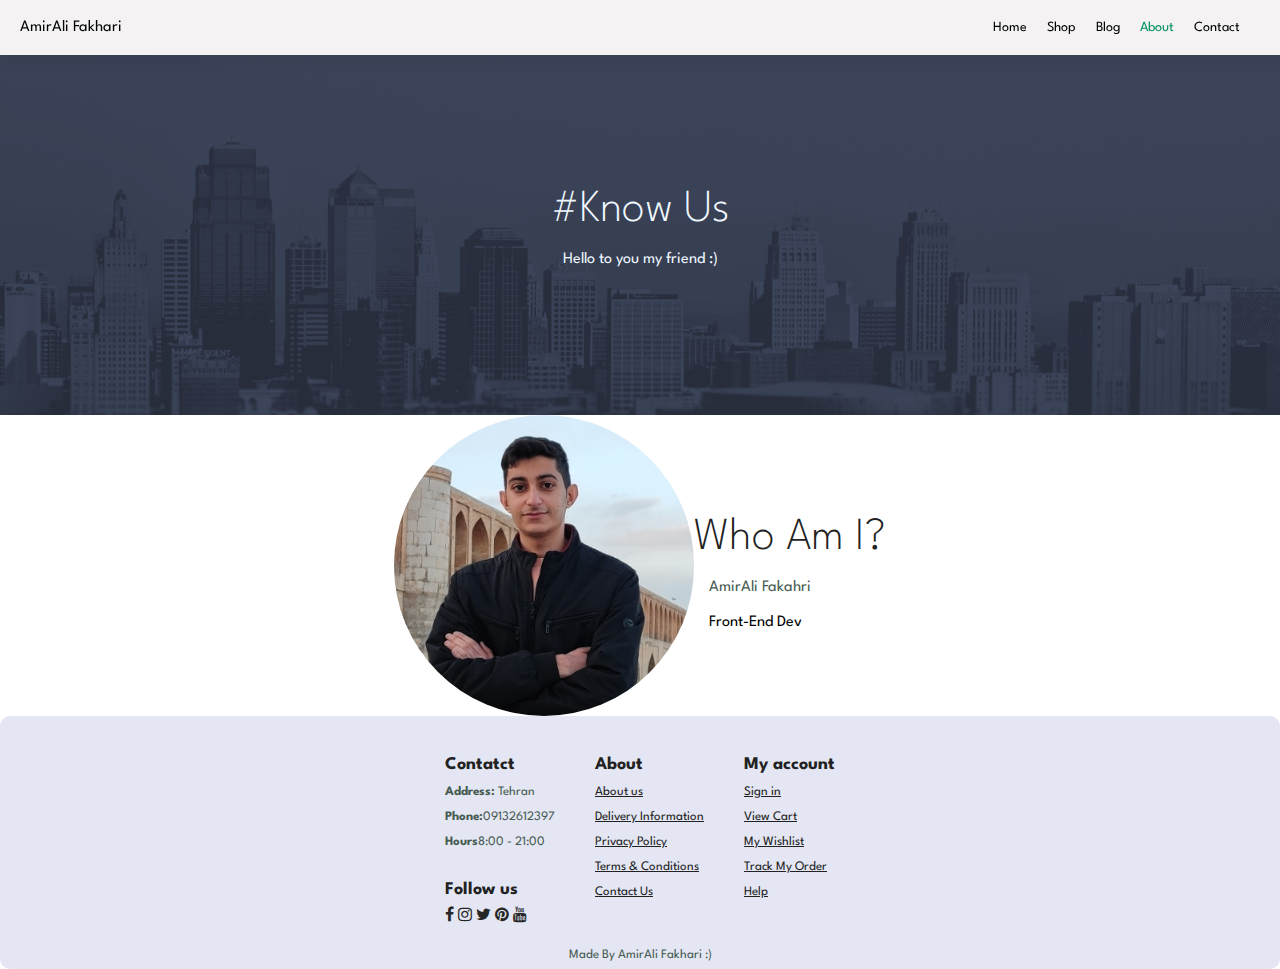
<file: about.html>
<!DOCTYPE html>
<html lang="en">

<head>
  <link rel="stylesheet" href="https://cdnjs.cloudflare.com/ajax/libs/font-awesome/4.7.0/css/font-awesome.min.css">
  <meta charset="UTF-8">
  <meta http-equiv="X-UA-Compatible" content="IE=edge">
  <meta name="viewport" content="width=device-width, initial-scale=1.0">
  <title>Document</title>
  <link rel="stylesheet" href="./style.css">
</head>

<body>
  <div id="header">
    <a href="#index.html" style="text-decoration: none; color: black;">AmirAli Fakhari</a>
    <div>
      <ul id="navbar">
        <a href="#" id="close" class="fa fa-times"></a>
        <li><a href="index.html">Home</a></li>
        <li><a href="shop.html">Shop</a></li>
        <li><a href="blog.html">Blog</a></li>
        <li><a class="active" href="about.html">About</a></li>
        <li><a href="contact.html">Contact</a></li>
      </ul>
    </div>
    <div id="mobile">
      <i id="bar" class="fa fa-outdent"></i>
    </div>
  </div>

  <section id="page-header" class="about-header">
    <h2>#Know Us</h2>
    <p> Hello to you my friend :) </p>
  </section>

  <section  class="section-p1">
    <div class="about-header" style="display: flex;justify-content: center; align-items: center;">
      <img style="width: 300px; border-radius: 150px;" src="./img/people/IMG_۲۰۲۳۰۱۲۹_۱۷۲۴۳۸.jpg" alt="">
      <div class="about-text">
        <h2 style="margin-top: 10px;">Who Am I?</h2>
        <p style="margin-left: 15px;">AmirAli Fakahri</p>
        <span style="margin-left: 15px;">Front-End Dev</span>
      </div>
    </div>

  </section>


  <footer class="section-p1">
    <div>
      <div style="display: flex; justify-content: space-between; margin-top: 40px; gap: 40px;">
        <div class="col">
          <h4>Contatct</h4>
          <p><strong>Address:</strong> Tehran</p>
          <p><strong>Phone:</strong>09132612397</p>
          <p><strong>Hours</strong>8:00 - 21:00</p>
          <div class="follow">
            <h4>Follow us</h4>
            <div class="icon">
              <i class="fa fa-facebook-f"></i>
              <i class="fa fa-instagram"></i>
              <i class="fa fa-twitter"></i>
              <i class="fa fa-pinterest"></i>
              <i class="fa fa-youtube"></i>
            </div>
          </div>
        </div>
        <div class="col col-about">
          <h4>About</h4>
          <a href="#">About us</a>
          <a href="#">Delivery Information</a>
          <a href="#">Privacy Policy</a>
          <a href="#">Terms & Conditions</a>
          <a href="#">Contact Us</a>
        </div>

        <div class="col">
          <h4>My account</h4>
          <a href="#">Sign in</a>
          <a href="#">View Cart</a>
          <a href="#">My Wishlist</a>
          <a href="#">Track My Order</a>
          <a href="#">Help</a>
        </div>
      </div>


      <!-- <div class="col install">
        <h4>Install App</h4>
        <p>From App Store or Google Play</p>
        <div class="row">
          <img src="./img/pay/app.jpg" alt="">
          <img src="./img/pay/play.jpg" alt="">
        </div>
        <p>Secured PAyment Gateways</p>
        <img src="./img/pay/pay.png" alt="">
      </div> -->
    </div>

    <div class="copyright">
      <p>Made By AmirAli Fakhari :)</p>
    </div>

  </footer>


  <script src="./script.js"></script>
</body>

</html>
</file>
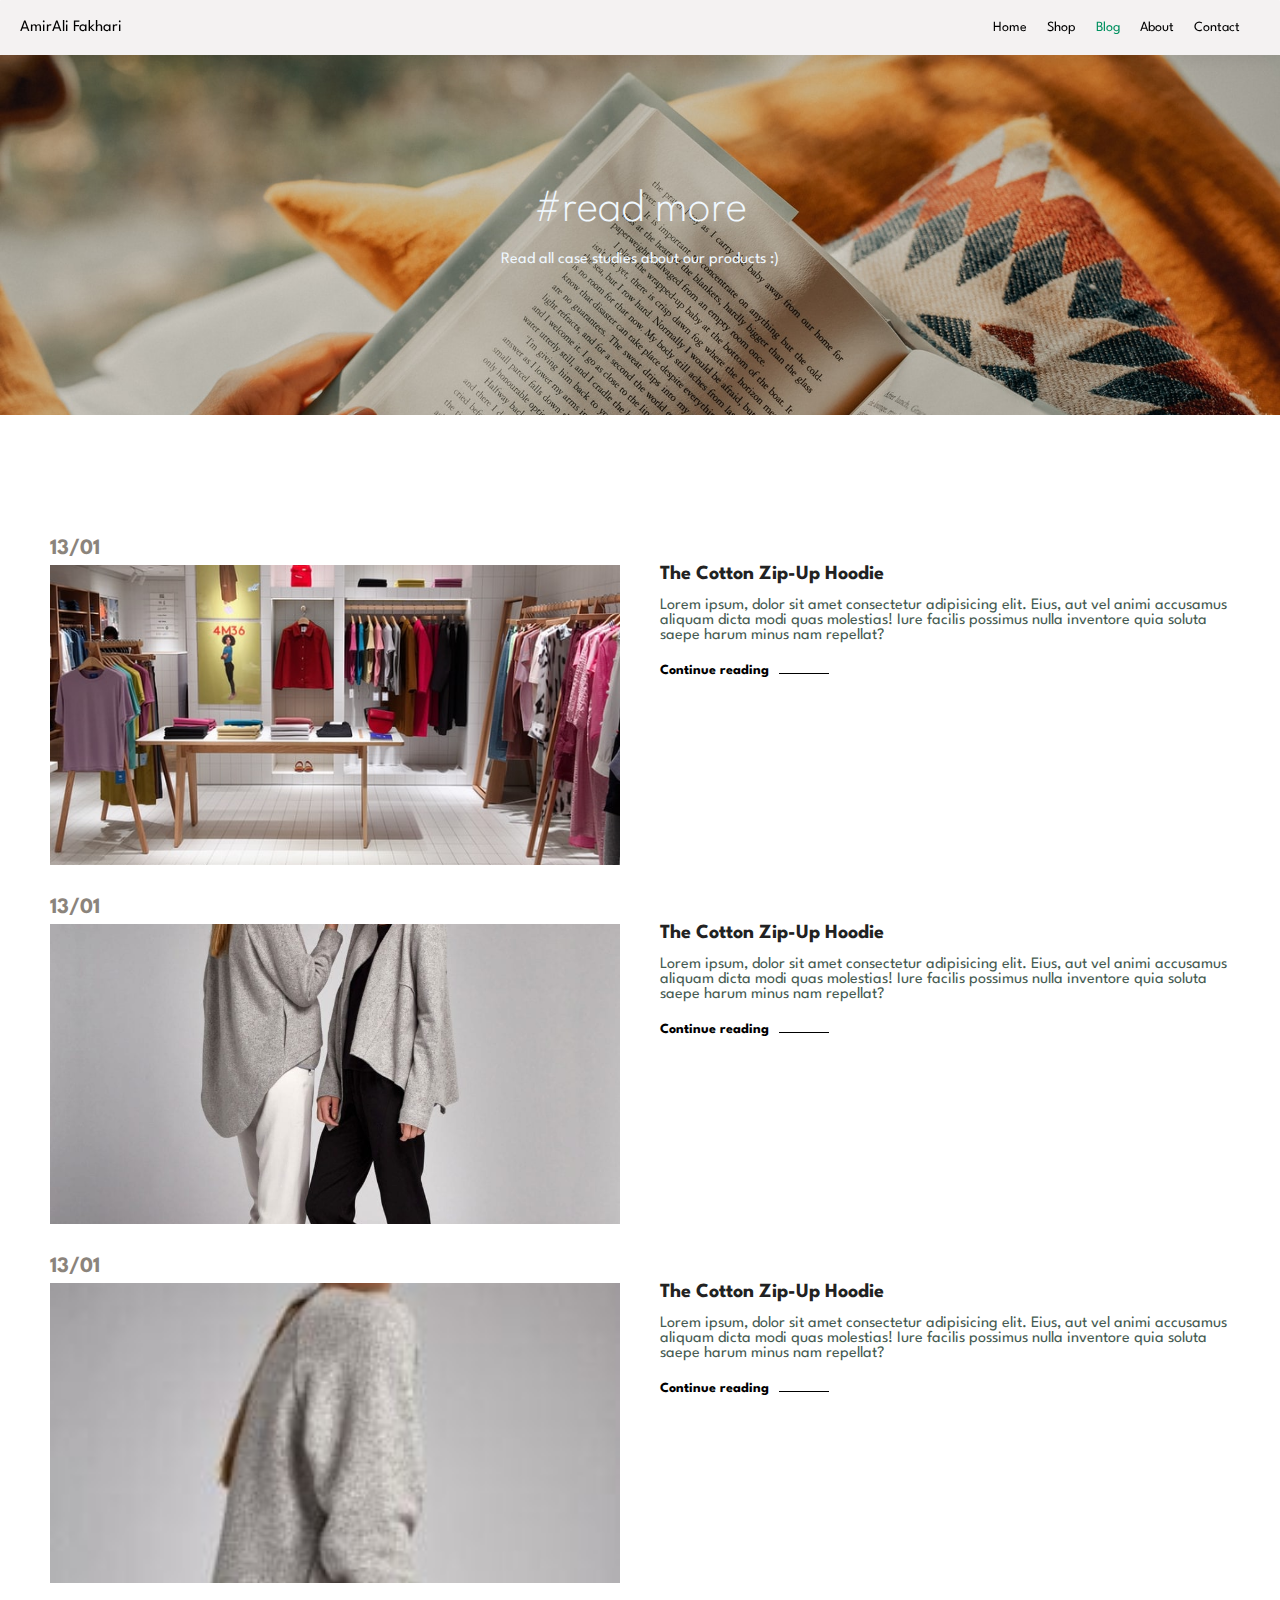
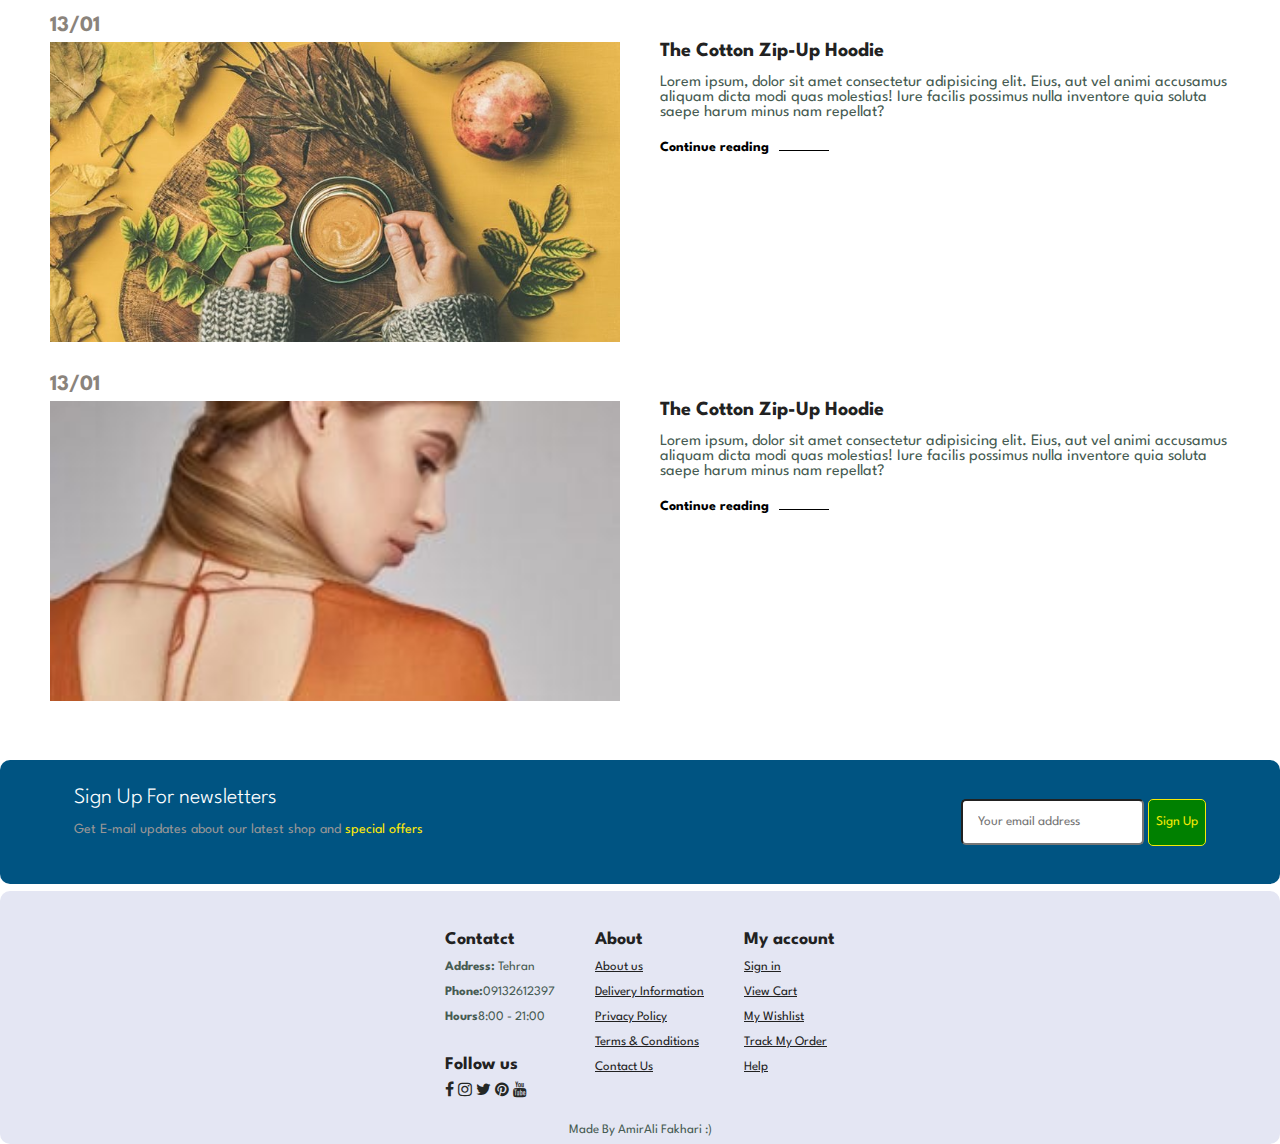
<file: blog.html>
<!DOCTYPE html>
<html lang="en">

<head>
  <link rel="stylesheet" href="https://cdnjs.cloudflare.com/ajax/libs/font-awesome/4.7.0/css/font-awesome.min.css">
  <meta charset="UTF-8">
  <meta http-equiv="X-UA-Compatible" content="IE=edge">
  <meta name="viewport" content="width=device-width, initial-scale=1.0">
  <title>Document</title>
  <link rel="stylesheet" href="./style.css">
</head>

<body>
  <div id="header">
    <a href="#index.html" style="text-decoration: none; color: black;">AmirAli Fakhari</a>
    <div>
      <ul id="navbar">
        <a href="#" id="close" class="fa fa-times"></a>
        <li><a  href="index.html">Home</a></li>
        <li><a href="shop.html">Shop</a></li>
        <li><a class="active" href="blog.html">Blog</a></li>
        <li><a href="about.html">About</a></li>
        <li><a href="contact.html">Contact</a></li>
      </ul>
    </div>
    <div id="mobile">
      <i id="bar" class="fa fa-outdent"></i>
    </div>
  </div>

  <section id="page-header" class="blog-header">
    <h2>#read more</h2>
    <p> Read all case studies about our products :) </p>
  </section>

    <section id="blog">
        <div class="blog-box">
            <div class="blog-img">
                <img src="./img/blog/b3.jpg" alt="">
            </div>
            <div class="blog-details">
                <h4>The Cotton Zip-Up Hoodie</h4>
                <p>Lorem ipsum, dolor sit amet consectetur adipisicing elit. Eius, aut vel animi accusamus aliquam dicta modi quas molestias! Iure facilis possimus nulla inventore quia soluta saepe harum minus nam repellat?</p>
                <a href="">Continue reading</a>
            </div>
            <h1>13/01</h1>
        </div>
        <div class="blog-box">
            <div class="blog-img">
                <img src="./img/blog/b4.jpg" alt="">
            </div>
            <div class="blog-details">
                <h4>The Cotton Zip-Up Hoodie</h4>
                <p>Lorem ipsum, dolor sit amet consectetur adipisicing elit. Eius, aut vel animi accusamus aliquam dicta modi quas molestias! Iure facilis possimus nulla inventore quia soluta saepe harum minus nam repellat?</p>
                <a href="">Continue reading</a>
            </div>
            <h1>13/01</h1>
        </div>
        <div class="blog-box">
            <div class="blog-img">
                <img src="./img/blog/b5.jpg" alt="">
            </div>
            <div class="blog-details">
                <h4>The Cotton Zip-Up Hoodie</h4>
                <p>Lorem ipsum, dolor sit amet consectetur adipisicing elit. Eius, aut vel animi accusamus aliquam dicta modi quas molestias! Iure facilis possimus nulla inventore quia soluta saepe harum minus nam repellat?</p>
                <a href="">Continue reading</a>
            </div>
            <h1>13/01</h1>
        </div>
        <div class="blog-box">
            <div class="blog-img">
                <img src="./img/blog/b6.jpg" alt="">
            </div>
            <div class="blog-details">
                <h4>The Cotton Zip-Up Hoodie</h4>
                <p>Lorem ipsum, dolor sit amet consectetur adipisicing elit. Eius, aut vel animi accusamus aliquam dicta modi quas molestias! Iure facilis possimus nulla inventore quia soluta saepe harum minus nam repellat?</p>
                <a href="">Continue reading</a>
            </div>
            <h1>13/01</h1>
        </div>
        <div class="blog-box">
            <div class="blog-img">
                <img src="./img/blog/b7.jpg" alt="">
            </div>
            <div class="blog-details">
                <h4>The Cotton Zip-Up Hoodie</h4>
                <p>Lorem ipsum, dolor sit amet consectetur adipisicing elit. Eius, aut vel animi accusamus aliquam dicta modi quas molestias! Iure facilis possimus nulla inventore quia soluta saepe harum minus nam repellat?</p>
                <a href="">Continue reading</a>
            </div>
            <h1>13/01</h1>
        </div>
    </section>


  <!-- <section id="pagination" class="section-p1">
    <a href="#"><i>1</i></a>
    <a href="#"><i>2</i></a>
    <a href="#"><i class="fa">Next</i></a>
  </section> -->

  <section id="s" class="section-p1 section-m1">
    <div class="newstext">
      <h4>Sign Up For newsletters</h4>
      <p>Get E-mail updates about our latest shop and <span>special offers</span></p>
    </div>
    <div class="form">
      <input type="text" placeholder="Your email address">
      <button>Sign Up</button>
    </div>
  </section>

  <footer class="section-p1">
    <div>
      <div style="display: flex; justify-content: space-between; margin-top: 40px; gap: 40px;">
        <div class="col">
          <h4>Contatct</h4>
          <p><strong>Address:</strong> Tehran</p>
          <p><strong>Phone:</strong>09132612397</p>
          <p><strong>Hours</strong>8:00 - 21:00</p>
          <div class="follow">
            <h4>Follow us</h4>
            <div class="icon">
              <i class="fa fa-facebook-f"></i>
              <i class="fa fa-instagram"></i>
              <i class="fa fa-twitter"></i>
              <i class="fa fa-pinterest"></i>
              <i class="fa fa-youtube"></i>
            </div>
          </div>
        </div>
        <div class="col col-about">
          <h4>About</h4>
          <a href="#">About us</a>
          <a href="#">Delivery Information</a>
          <a href="#">Privacy Policy</a>
          <a href="#">Terms & Conditions</a>
          <a href="#">Contact Us</a>
        </div>

        <div class="col">
          <h4>My account</h4>
          <a href="#">Sign in</a>
          <a href="#">View Cart</a>
          <a href="#">My Wishlist</a>
          <a href="#">Track My Order</a>
          <a href="#">Help</a>
        </div>
      </div>


      <!-- <div class="col install">
        <h4>Install App</h4>
        <p>From App Store or Google Play</p>
        <div class="row">
          <img src="./img/pay/app.jpg" alt="">
          <img src="./img/pay/play.jpg" alt="">
        </div>
        <p>Secured PAyment Gateways</p>
        <img src="./img/pay/pay.png" alt="">
      </div> -->
    </div>

    <div class="copyright">
      <p>Made By AmirAli Fakhari :)</p>
    </div>

  </footer>
  <script src="./script.js"></script>
</body>

</html>
</file>
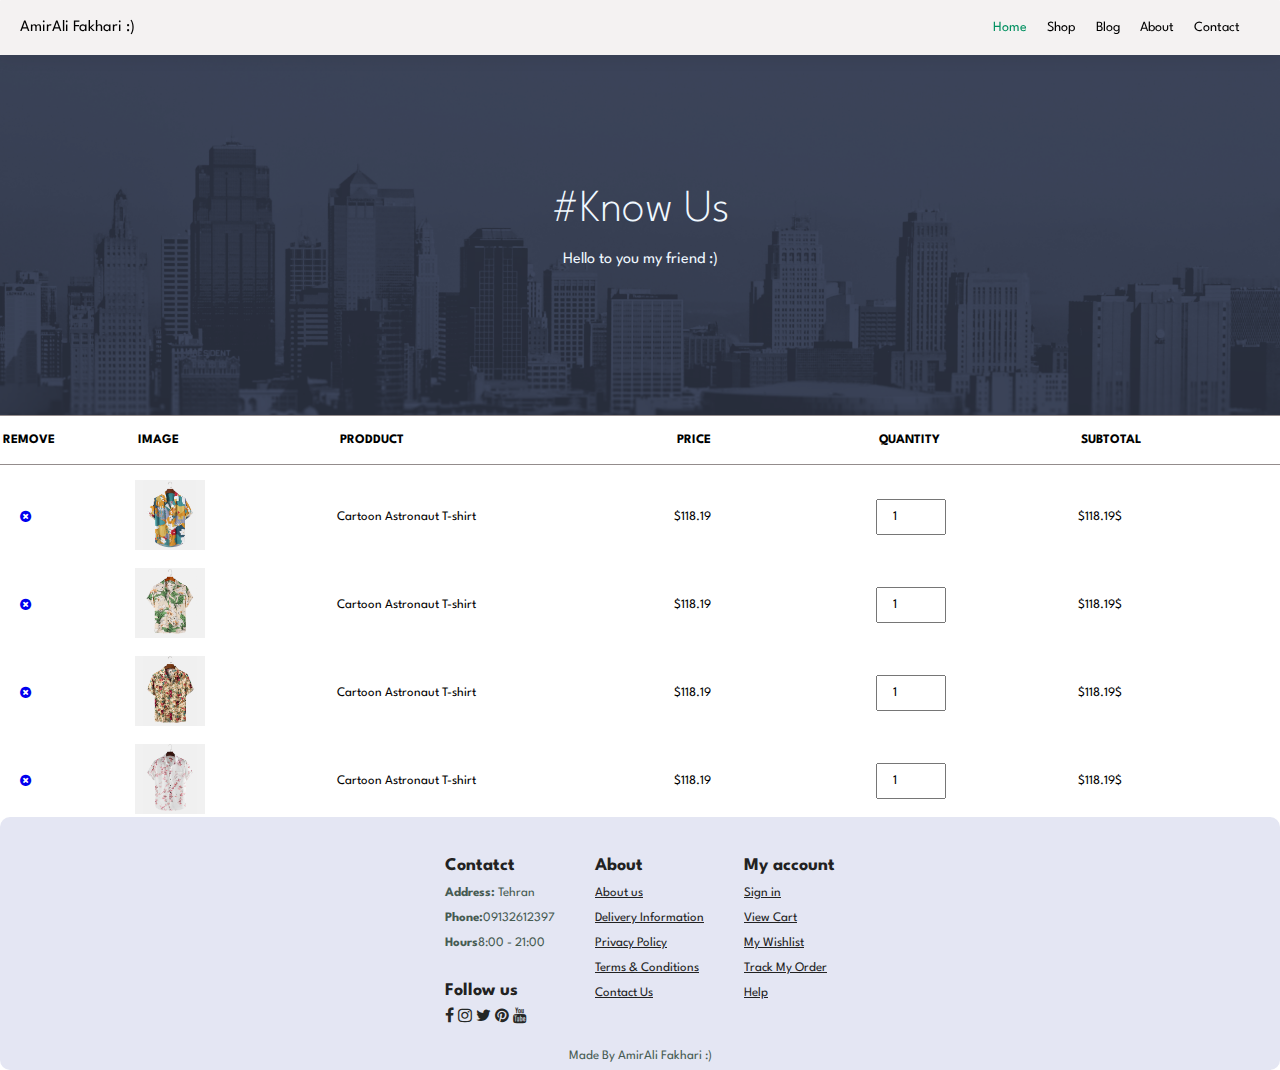
<file: cart.html>
<!DOCTYPE html>
<html lang="en">

<head>
  <link rel="stylesheet" href="https://cdnjs.cloudflare.com/ajax/libs/font-awesome/4.7.0/css/font-awesome.min.css">
  <meta charset="UTF-8">
  <meta http-equiv="X-UA-Compatible" content="IE=edge">
  <meta name="viewport" content="width=device-width, initial-scale=1.0">
  <title>Document</title>
  <link rel="stylesheet" href="./style.css">
</head>

<body>
  <div id="header">
    <a href="#index.html" style="text-decoration: none; color: black;">AmirAli Fakhari :)</a>
    <div>
      <ul id="navbar">
        <a href="#" id="close" class="fa fa-times"></a>
        <li><a class="active" href="index.html">Home</a></li>
        <li><a href="shop.html">Shop</a></li>
        <li><a href="blog.html">Blog</a></li>
        <li><a href="about.html">About</a></li>
        <li><a href="contact.html">Contact</a></li>
      </ul>
    </div>
    <div id="mobile">
      <i id="bar" class="fa fa-outdent"></i>
    </div>
  </div>

  <section id="page-header" class="about-header">
    <h2>#Know Us</h2>
    <p> Hello to you my friend :) </p>
  </section>

  <section id="cart" class="section-p1">
    <table width="100%">
        <thead>
            <tr>
                <td>Remove</td>
                <td>Image</td>
                <td>Prodduct</td>
                <td>Price</td>
                <td>Quantity</td>
                <td>Subtotal</td>
            </tr>
        </thead>
        <tbody>
            <tr>
                <td><a href="#"><i class="fa fa-times-circle"></i></a></i></td>
                <td> <img src="./img/products/f1.jpg" alt=""></td>
                <td>Cartoon Astronaut T-shirt</td>
                <td>$118.19</td>
                <td><input type="number" value="1"></td>
                <td>$118.19$</td>
            </tr>
            <tr>
                <td><a href="#"><i class="fa fa-times-circle"></i></a></i></td>
                <td> <img src="./img/products/f2.jpg" alt=""></td>
                <td>Cartoon Astronaut T-shirt</td>
                <td>$118.19</td>
                <td><input type="number" value="1"></td>
                <td>$118.19$</td>
            </tr>
            <tr>
                <td><a href="#"><i class="fa fa-times-circle"></i></a></i></td>
                <td> <img src="./img/products/f3.jpg" alt=""></td>
                <td>Cartoon Astronaut T-shirt</td>
                <td>$118.19</td>
                <td><input type="number" value="1"></td>
                <td>$118.19$</td>
            </tr>
            <tr>
                <td><a href="#"><i class="fa fa-times-circle"></i></a></i></td>
                <td> <img src="./img/products/f4.jpg" alt=""></td>
                <td>Cartoon Astronaut T-shirt</td>
                <td>$118.19</td>
                <td><input type="number" value="1"></td>
                <td>$118.19$</td>
            </tr>
        </tbody>
        
    </table>
  </section>

  <footer class="section-p1">
    <div>
      <div style="display: flex; justify-content: space-between; margin-top: 40px; gap: 40px;">
        <div class="col">
          <h4>Contatct</h4>
          <p><strong>Address:</strong> Tehran</p>
          <p><strong>Phone:</strong>09132612397</p>
          <p><strong>Hours</strong>8:00 - 21:00</p>
          <div class="follow">
            <h4>Follow us</h4>
            <div class="icon">
              <i class="fa fa-facebook-f"></i>
              <i class="fa fa-instagram"></i>
              <i class="fa fa-twitter"></i>
              <i class="fa fa-pinterest"></i>
              <i class="fa fa-youtube"></i>
            </div>
          </div>
        </div>
        <div class="col col-about">
          <h4>About</h4>
          <a href="#">About us</a>
          <a href="#">Delivery Information</a>
          <a href="#">Privacy Policy</a>
          <a href="#">Terms & Conditions</a>
          <a href="#">Contact Us</a>
        </div>

        <div class="col">
          <h4>My account</h4>
          <a href="#">Sign in</a>
          <a href="#">View Cart</a>
          <a href="#">My Wishlist</a>
          <a href="#">Track My Order</a>
          <a href="#">Help</a>
        </div>
      </div>


      <!-- <div class="col install">
        <h4>Install App</h4>
        <p>From App Store or Google Play</p>
        <div class="row">
          <img src="./img/pay/app.jpg" alt="">
          <img src="./img/pay/play.jpg" alt="">
        </div>
        <p>Secured PAyment Gateways</p>
        <img src="./img/pay/pay.png" alt="">
      </div> -->
    </div>

    <div class="copyright">
      <p>Made By AmirAli Fakhari :)</p>
    </div>

  </footer>

  <script src="./script.js"></script>
</body>
</file>
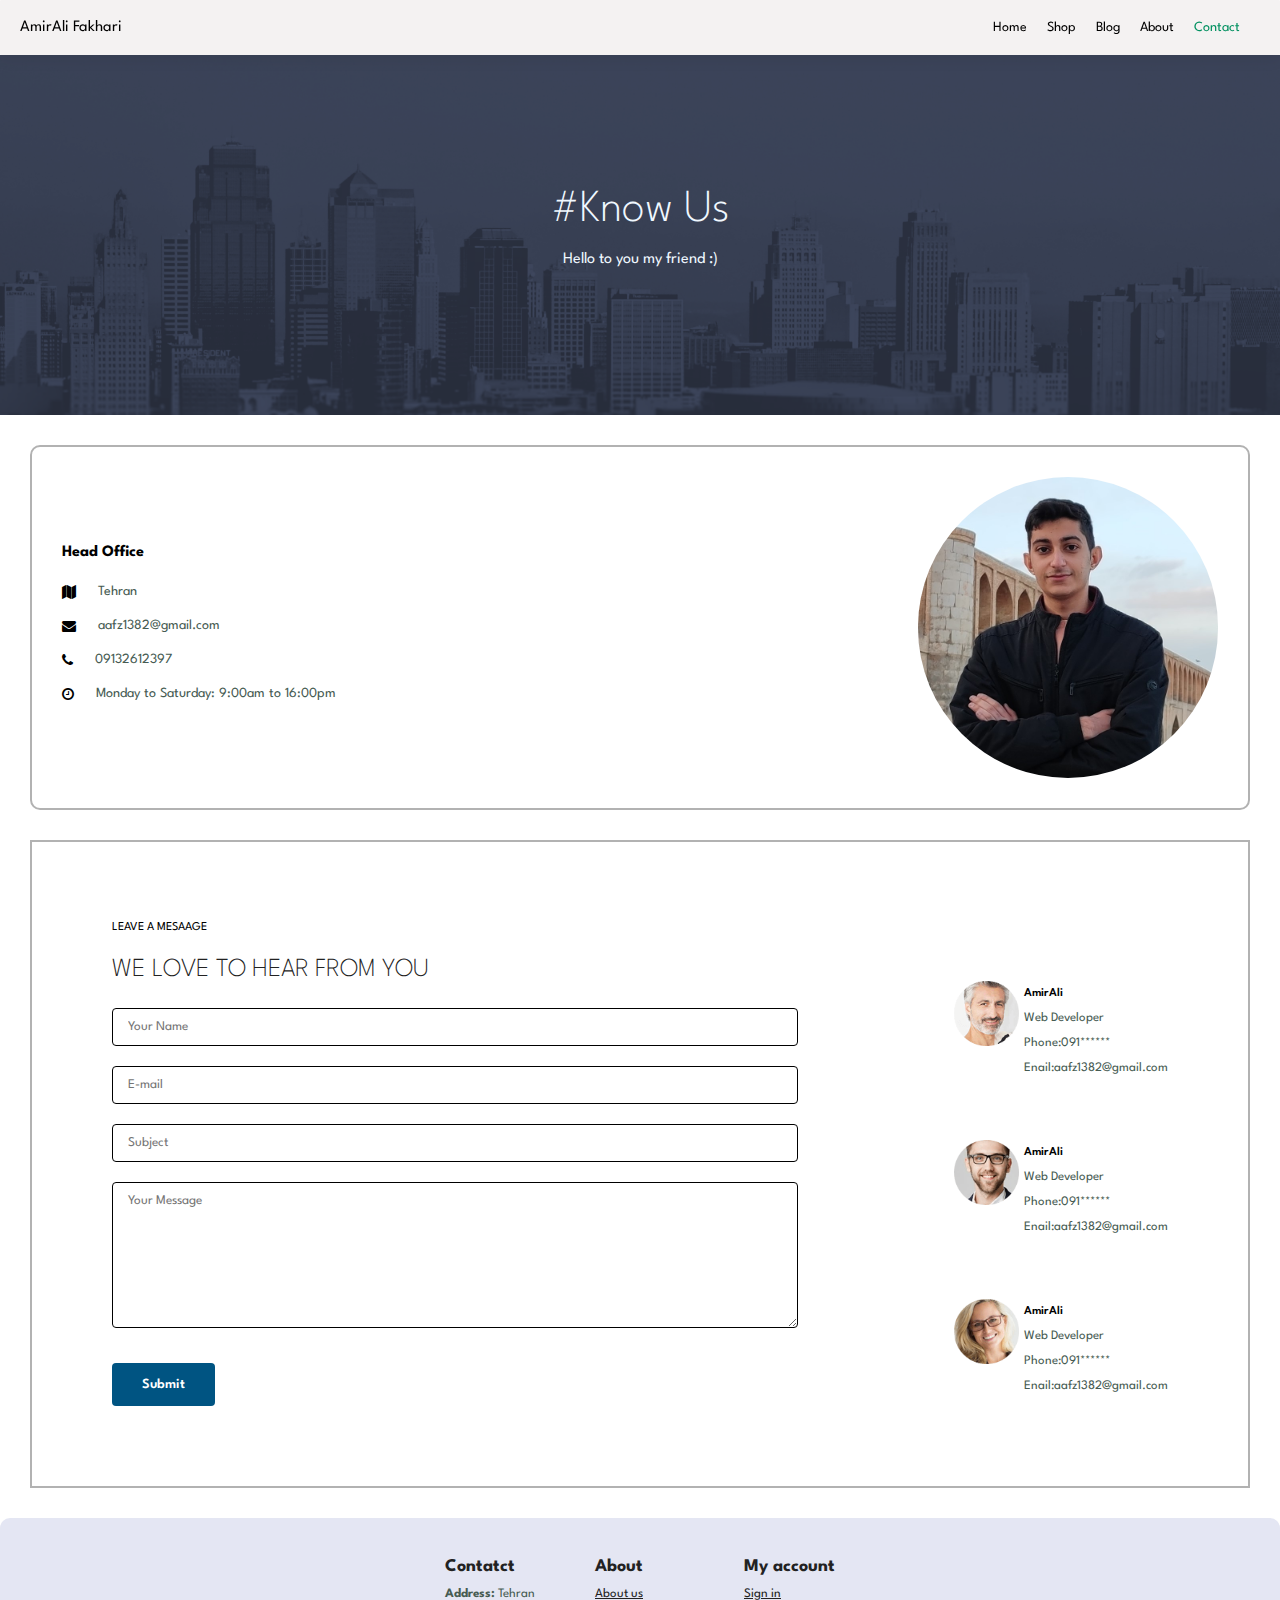
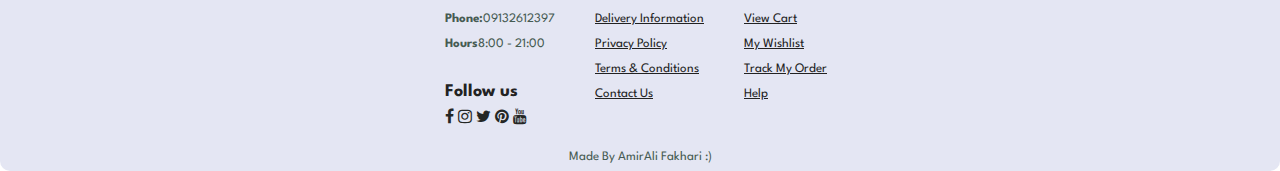
<file: contact.html>
<!DOCTYPE html>
<html lang="en">

<head>
  <link rel="stylesheet" href="https://cdnjs.cloudflare.com/ajax/libs/font-awesome/4.7.0/css/font-awesome.min.css">
  <meta charset="UTF-8">
  <meta http-equiv="X-UA-Compatible" content="IE=edge">
  <meta name="viewport" content="width=device-width, initial-scale=1.0">
  <title>Document</title>
  <link rel="stylesheet" href="./style.css">
</head>

<body>
  <div id="header">
    <a href="#index.html" style="text-decoration: none; color: black;">AmirAli Fakhari</a>
    <div>
      <ul id="navbar">
        <a href="#" id="close" class="fa fa-times"></a>
        <li><a href="index.html">Home</a></li>
        <li><a href="shop.html">Shop</a></li>
        <li><a href="blog.html">Blog</a></li>
        <li><a href="about.html">About</a></li>
        <li><a class="active"  href="contact.html">Contact</a></li>
      </ul>
    </div>
    <div id="mobile">
      <i id="bar" class="fa fa-outdent"></i>
    </div>
  </div>

  <section id="page-header" class="about-header">
    <h2>#Know Us</h2>
    <p> Hello to you my friend :) </p>
  </section>

  <section id="contact-details" class="section-p1">
    <div class="details">
      <!-- <span>Get In Touch</span>
      <h2>xime sed reprehenderit, repellendus ullam veniam quas rerum deserunt minus earum doloremque! Qui cupiditate
        amet dolores.</h2> -->

      <h3>Head Office</h3>
      <div>
        <li>
          <i class="fa fa-map"></i>
          <p>Tehran</p>
        </li>
        <li>
          <i class="fa fa-envelope"></i>
          <p>aafz1382@gmail.com</p>
        </li>
        <li>
          <i class="fa fa-phone"></i>
          <p>09132612397</p>
        </li>
        <li>
          <i class="fa fa-clock-o"></i>
          <p>Monday to Saturday: 9:00am to 16:00pm</p>
        </li>
      </div>

    </div>
    <img style="width: 300px; border-radius: 150px;" src="./img/people/IMG_۲۰۲۳۰۱۲۹_۱۷۲۴۳۸.jpg" alt="">

  </div> 

  </section>

  <section id="form-details">
    <form action="">
      <span>LEAVE A MESAAGE</span>
      <h2>WE LOVE TO HEAR FROM YOU</h2>
      <input type="text" placeholder="Your Name">
      <input type="email" placeholder="E-mail">
      <input type="text" placeholder="Subject">
      <textarea name="" id="" cols="30" rows="10" placeholder="Your Message"></textarea>
      <button class="normal">Submit</button>
    </form>

    <div class="people">
      <div>
        <img src="./img/people/1.png" alt="">
        <p><span>AmirAli</span>Web Developer<br>Phone:091******<br>Enail:aafz1382@gmail.com</p>
      </div>
      <div>
        <img src="./img/people/2.png" alt="">
        <p><span>AmirAli</span>Web Developer<br>Phone:091******<br>Enail:aafz1382@gmail.com</p>
      </div>
      <div>
        <img src="./img/people/3.png" alt="">
        <p><span>AmirAli</span>Web Developer<br>Phone:091******<br>Enail:aafz1382@gmail.com</p>
      </div>
    </div>

  </section>

  <footer class="section-p1">
    <div>
      <div style="display: flex; justify-content: space-between; margin-top: 40px; gap: 40px;">
        <div class="col">
          <h4>Contatct</h4>
          <p><strong>Address:</strong> Tehran</p>
          <p><strong>Phone:</strong>09132612397</p>
          <p><strong>Hours</strong>8:00 - 21:00</p>
          <div class="follow">
            <h4>Follow us</h4>
            <div class="icon">
              <i class="fa fa-facebook-f"></i>
              <i class="fa fa-instagram"></i>
              <i class="fa fa-twitter"></i>
              <i class="fa fa-pinterest"></i>
              <i class="fa fa-youtube"></i>
            </div>
          </div>
        </div>
        <div class="col col-about">
          <h4>About</h4>
          <a href="#">About us</a>
          <a href="#">Delivery Information</a>
          <a href="#">Privacy Policy</a>
          <a href="#">Terms & Conditions</a>
          <a href="#">Contact Us</a>
        </div>

        <div class="col">
          <h4>My account</h4>
          <a href="#">Sign in</a>
          <a href="#">View Cart</a>
          <a href="#">My Wishlist</a>
          <a href="#">Track My Order</a>
          <a href="#">Help</a>
        </div>
      </div>


      <!-- <div class="col install">
        <h4>Install App</h4>
        <p>From App Store or Google Play</p>
        <div class="row">
          <img src="./img/pay/app.jpg" alt="">
          <img src="./img/pay/play.jpg" alt="">
        </div>
        <p>Secured PAyment Gateways</p>
        <img src="./img/pay/pay.png" alt="">
      </div> -->
    </div>

    <div class="copyright">
      <p>Made By AmirAli Fakhari :)</p>
    </div>

  </footer>

  <script src="./script.js"></script>
</body>
</file>
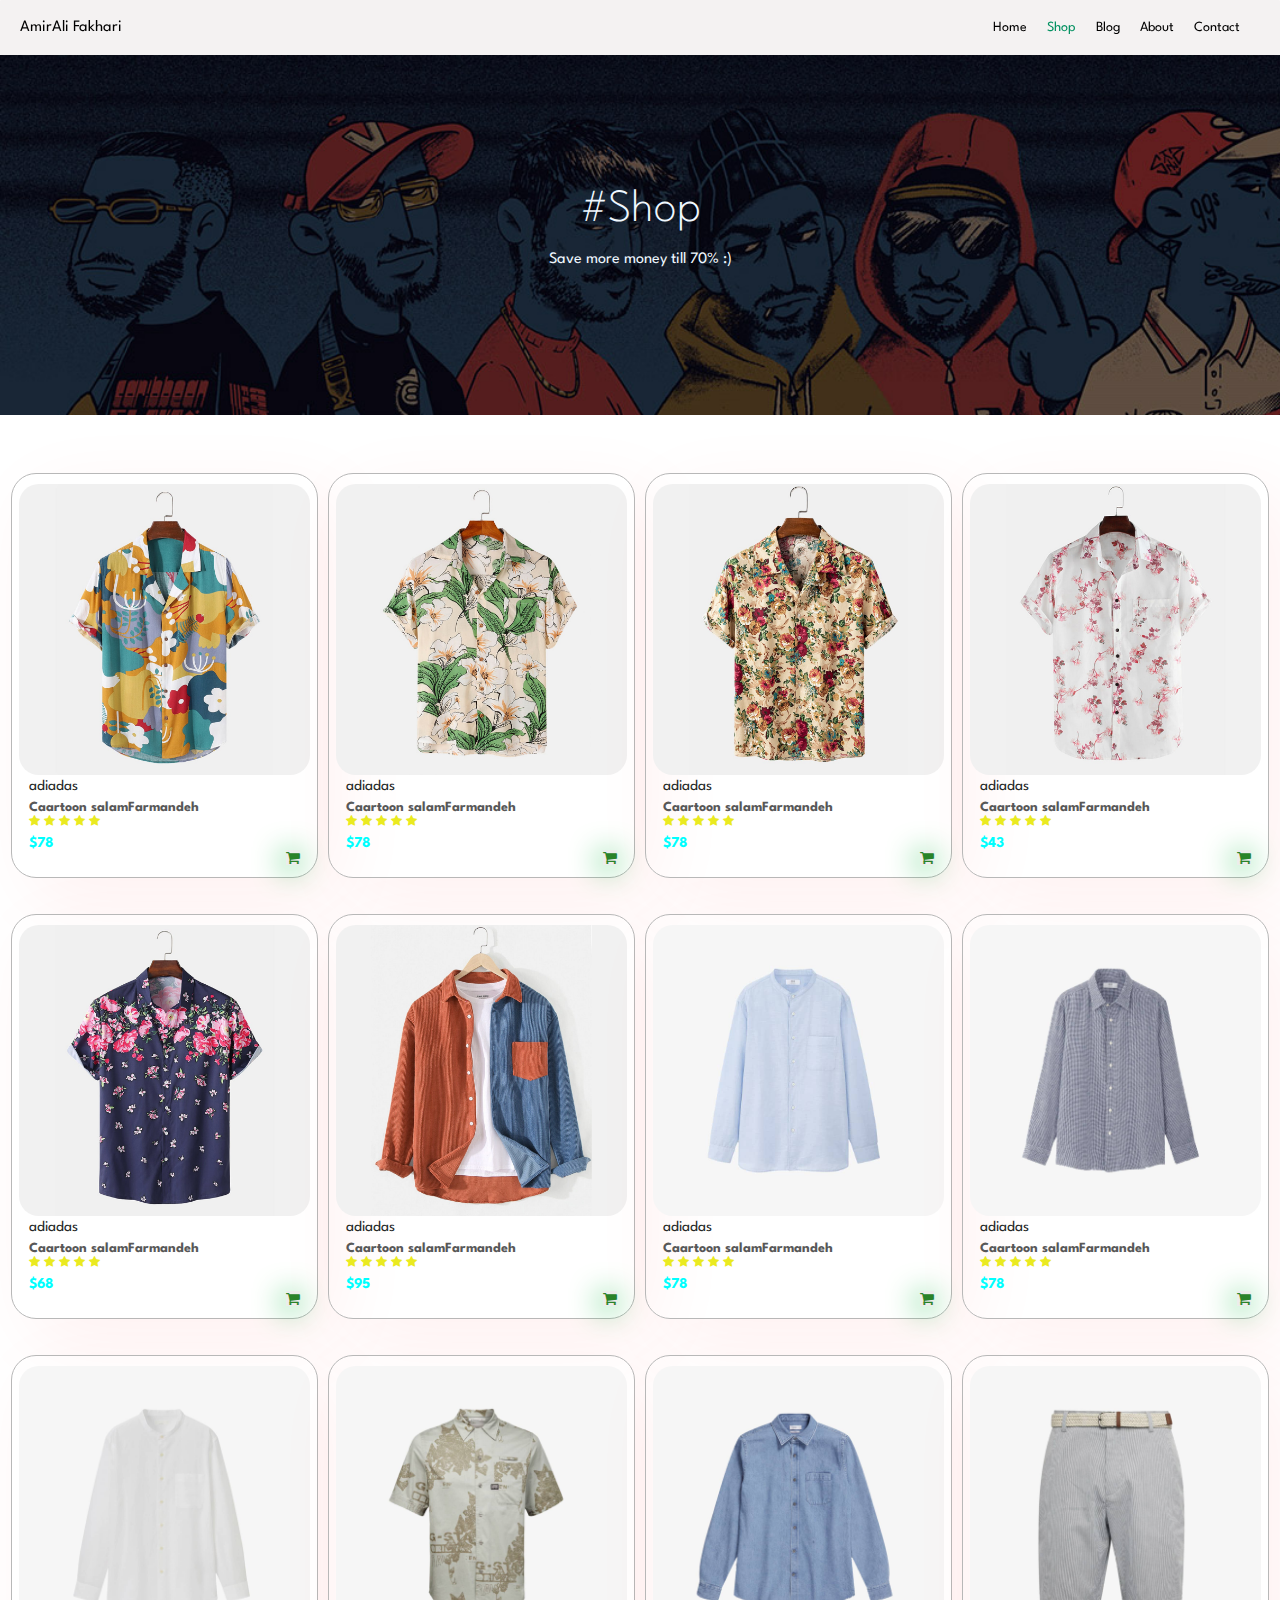
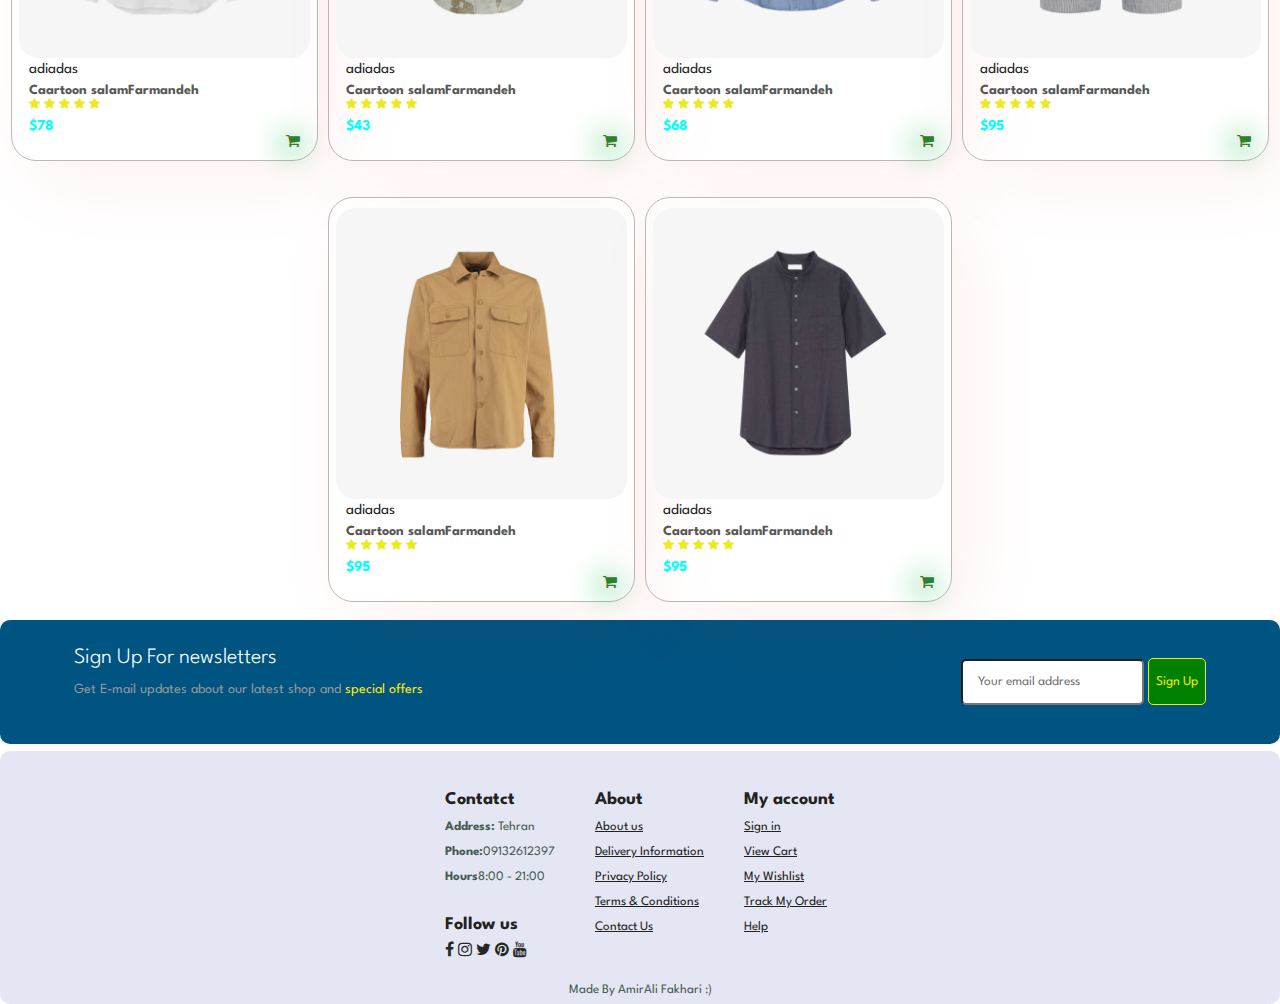
<file: shop.html>
<!DOCTYPE html>
<html lang="en">

<head>
  <link rel="stylesheet" href="https://cdnjs.cloudflare.com/ajax/libs/font-awesome/4.7.0/css/font-awesome.min.css">
  <meta charset="UTF-8">
  <meta http-equiv="X-UA-Compatible" content="IE=edge">
  <meta name="viewport" content="width=device-width, initial-scale=1.0">
  <title>Document</title>
  <link rel="stylesheet" href="./style.css">
</head>

<body>
  <div id="header">
    <a href="#index.html" style="text-decoration: none; color: black;">AmirAli Fakhari</a>
    <div>
      <ul id="navbar">
        <a href="#" id="close" class="fa fa-times"></a>
        <li><a  href="index.html">Home</a></li>
        <li><a class="active" href="shop.html">Shop</a></li>
        <li><a href="blog.html">Blog</a></li>
        <li><a href="about.html">About</a></li>
        <li><a href="contact.html">Contact</a></li>
      </ul>
    </div>
    <div id="mobile">
      <i id="bar" class="fa fa-outdent"></i>
    </div>
  </div>

  <section id="page-header">
    <h2>#Shop</h2>
    <p> Save more money till 70% :) </p>
  </section>

  <section id="product1" class="section-p1">
    <div class="pro-container">
      <div class="pro" onclick="window.location.href='sproduct.html'">
        <img src="./img/products/f1.jpg" alt="">
        <div class="des">
          <span>adiadas</span>
          <h5>Caartoon salamFarmandeh</h5>
          <div class="star">
            <i class="fa fa-star"></i>
            <i class="fa fa-star"></i>
            <i class="fa fa-star"></i>
            <i class="fa fa-star"></i>
            <i class="fa fa-star"></i>
          </div>
          <h4>$78</h4>
        </div>
        <div style="display: flex; justify-content: end; margin-right: 10px;">
          <a href="#"><i class="fa fa-shopping-cart cart"></i></a>
        </div>      </div>
      <div class="pro" onclick="window.location.href='sproduct.html'">
        <img src="./img/products/f2.jpg" alt="">
        <div class="des">
          <span>adiadas</span>
          <h5>Caartoon salamFarmandeh</h5>
          <div class="star">
            <i class="fa fa-star"></i>
            <i class="fa fa-star"></i>
            <i class="fa fa-star"></i>
            <i class="fa fa-star"></i>
            <i class="fa fa-star"></i>
          </div>
          <h4>$78</h4>
        </div>
        <div style="display: flex; justify-content: end; margin-right: 10px;">
          <a href="#"><i class="fa fa-shopping-cart cart"></i></a>
        </div>      </div>
      <div class="pro" onclick="window.location.href='sproduct.html'">
        <img src="./img/products/f3.jpg" alt="">
        <div class="des">
          <span>adiadas</span>
          <h5>Caartoon salamFarmandeh</h5>
          <div class="star">
            <i class="fa fa-star"></i>
            <i class="fa fa-star"></i>
            <i class="fa fa-star"></i>
            <i class="fa fa-star"></i>
            <i class="fa fa-star"></i>
          </div>
          <h4>$78</h4>
        </div>
        <div style="display: flex; justify-content: end; margin-right: 10px;">
          <a href="#"><i class="fa fa-shopping-cart cart"></i></a>
        </div>      </div>
      <div class="pro">
        <img src="./img/products/f4.jpg" alt="">
        <div class="des">
          <span>adiadas</span>
          <h5>Caartoon salamFarmandeh</h5>
          <div class="star">
            <i class="fa fa-star"></i>
            <i class="fa fa-star"></i>
            <i class="fa fa-star"></i>
            <i class="fa fa-star"></i>
            <i class="fa fa-star"></i>
          </div>
          <h4>$43</h4>
        </div>
        <div style="display: flex; justify-content: end; margin-right: 10px;">
          <a href="#"><i class="fa fa-shopping-cart cart"></i></a>
        </div>      </div>
      <div class="pro" onclick="window.location.href='sproduct.html'">
        <img src="./img/products/f5.jpg" alt="">
        <div class="des">
          <span>adiadas</span>
          <h5>Caartoon salamFarmandeh</h5>
          <div class="star">
            <i class="fa fa-star"></i>
            <i class="fa fa-star"></i>
            <i class="fa fa-star"></i>
            <i class="fa fa-star"></i>
            <i class="fa fa-star"></i>
          </div>
          <h4>$68</h4>
        </div>
        <div style="display: flex; justify-content: end; margin-right: 10px;">
          <a href="#"><i class="fa fa-shopping-cart cart"></i></a>
        </div>      </div>
      <div class="pro">
        <img src="./img/products/f6.jpg" alt="">
        <div class="des">
          <span>adiadas</span>
          <h5>Caartoon salamFarmandeh</h5>
          <div class="star">
            <i class="fa fa-star"></i>
            <i class="fa fa-star"></i>
            <i class="fa fa-star"></i>
            <i class="fa fa-star"></i>
            <i class="fa fa-star"></i>
          </div>
          <h4>$95</h4>
        </div>
        <div style="display: flex; justify-content: end; margin-right: 10px;">
          <a href="#"><i class="fa fa-shopping-cart cart"></i></a>
        </div>      </div>
        <div class="pro" onclick="window.location.href='sproduct.html'">
          <img src="./img/products/n1.jpg" alt="">
          <div class="des">
            <span>adiadas</span>
            <h5>Caartoon salamFarmandeh</h5>
            <div class="star">
              <i class="fa fa-star"></i>
              <i class="fa fa-star"></i>
              <i class="fa fa-star"></i>
              <i class="fa fa-star"></i>
              <i class="fa fa-star"></i>
            </div>
            <h4>$78</h4>
          </div>
          <div style="display: flex; justify-content: end; margin-right: 10px;">
            <a href="#"><i class="fa fa-shopping-cart cart"></i></a>
          </div>        </div>
        <div class="pro" onclick="window.location.href='sproduct.html'">
          <img src="./img/products/n2.jpg" alt="">
          <div class="des">
            <span>adiadas</span>
            <h5>Caartoon salamFarmandeh</h5>
            <div class="star">
              <i class="fa fa-star"></i>
              <i class="fa fa-star"></i>
              <i class="fa fa-star"></i>
              <i class="fa fa-star"></i>
              <i class="fa fa-star"></i>
            </div>
            <h4>$78</h4>
          </div>
          <div style="display: flex; justify-content: end; margin-right: 10px;">
            <a href="#"><i class="fa fa-shopping-cart cart"></i></a>
          </div>        </div>
        <div class="pro" onclick="window.location.href='sproduct.html'">
          <img src="./img/products/n3.jpg" alt="">
          <div class="des">
            <span>adiadas</span>
            <h5>Caartoon salamFarmandeh</h5>
            <div class="star">
              <i class="fa fa-star"></i>
              <i class="fa fa-star"></i>
              <i class="fa fa-star"></i>
              <i class="fa fa-star"></i>
              <i class="fa fa-star"></i>
            </div>
            <h4>$78</h4>
          </div>
          <div style="display: flex; justify-content: end; margin-right: 10px;">
            <a href="#"><i class="fa fa-shopping-cart cart"></i></a>
          </div>        </div>
        <div class="pro" onclick="window.location.href='sproduct.html'">
          <img src="./img/products/n4.jpg" alt="">
          <div class="des">
            <span>adiadas</span>
            <h5>Caartoon salamFarmandeh</h5>
            <div class="star">
              <i class="fa fa-star"></i>
              <i class="fa fa-star"></i>
              <i class="fa fa-star"></i>
              <i class="fa fa-star"></i>
              <i class="fa fa-star"></i>
            </div>
            <h4>$43</h4>
          </div>
          <div style="display: flex; justify-content: end; margin-right: 10px;">
            <a href="#"><i class="fa fa-shopping-cart cart"></i></a>
          </div>        </div>
        <div class="pro" onclick="window.location.href='sproduct.html'">
          <img src="./img/products/n5.jpg" alt="">
          <div class="des">
            <span>adiadas</span>
            <h5>Caartoon salamFarmandeh</h5>
            <div class="star">
              <i class="fa fa-star"></i>
              <i class="fa fa-star"></i>
              <i class="fa fa-star"></i>
              <i class="fa fa-star"></i>
              <i class="fa fa-star"></i>
            </div>
            <h4>$68</h4>
          </div>
          <div style="display: flex; justify-content: end; margin-right: 10px;">
            <a href="#"><i class="fa fa-shopping-cart cart"></i></a>
          </div>        </div>
        <div class="pro" onclick="window.location.href='sproduct.html'">
          <img src="./img/products/n6.jpg" alt="">
          <div class="des">
            <span>adiadas</span>
            <h5>Caartoon salamFarmandeh</h5>
            <div class="star">
              <i class="fa fa-star"></i>
              <i class="fa fa-star"></i>
              <i class="fa fa-star"></i>
              <i class="fa fa-star"></i>
              <i class="fa fa-star"></i>
            </div>
            <h4>$95</h4>
          </div>
          <div style="display: flex; justify-content: end; margin-right: 10px;">
            <a href="#"><i class="fa fa-shopping-cart cart"></i></a>
          </div>        </div>
        <div class="pro" onclick="window.location.href='sproduct.html'">
          <img src="./img/products/n7.jpg" alt="">
          <div class="des">
            <span>adiadas</span>
            <h5>Caartoon salamFarmandeh</h5>
            <div class="star">
              <i class="fa fa-star"></i>
              <i class="fa fa-star"></i>
              <i class="fa fa-star"></i>
              <i class="fa fa-star"></i>
              <i class="fa fa-star"></i>
            </div>
            <h4>$95</h4>
          </div>
          <div style="display: flex; justify-content: end; margin-right: 10px;">
            <a href="#"><i class="fa fa-shopping-cart cart"></i></a>
          </div>        </div>
        <div class="pro" onclick="window.location.href='sproduct.html'">
          <img src="./img/products/n8.jpg" alt="">
          <div class="des">
            <span>adiadas</span>
            <h5>Caartoon salamFarmandeh</h5>
            <div class="star">
              <i class="fa fa-star"></i>
              <i class="fa fa-star"></i>
              <i class="fa fa-star"></i>
              <i class="fa fa-star"></i>
              <i class="fa fa-star"></i>
            </div>
            <h4>$95</h4>
          </div>
          <div style="display: flex; justify-content: end; margin-right: 10px;">
            <a href="#"><i class="fa fa-shopping-cart cart"></i></a>
          </div>        </div>
  </section>
  <!-- <section id="pagination" class="section-p1">
    <a href="#"><i>1</i></a>
    <a href="#"><i>2</i></a>
    <a href="#"><i class="fa">Next</i></a>
  </section> -->

  <section id="s" class="section-p1 section-m1">
    <div class="newstext">
      <h4>Sign Up For newsletters</h4>
      <p>Get E-mail updates about our latest shop and <span>special offers</span></p>
    </div>
    <div class="form">
      <input type="text" placeholder="Your email address">
      <button>Sign Up</button>
    </div>
  </section>

  <footer class="section-p1">
    <div>
      <div style="display: flex; justify-content: space-between; margin-top: 40px; gap: 40px;">
        <div class="col">
          <h4>Contatct</h4>
          <p><strong>Address:</strong> Tehran</p>
          <p><strong>Phone:</strong>09132612397</p>
          <p><strong>Hours</strong>8:00 - 21:00</p>
          <div class="follow">
            <h4>Follow us</h4>
            <div class="icon">
              <i class="fa fa-facebook-f"></i>
              <i class="fa fa-instagram"></i>
              <i class="fa fa-twitter"></i>
              <i class="fa fa-pinterest"></i>
              <i class="fa fa-youtube"></i>
            </div>
          </div>
        </div>
        <div class="col col-about">
          <h4>About</h4>
          <a href="#">About us</a>
          <a href="#">Delivery Information</a>
          <a href="#">Privacy Policy</a>
          <a href="#">Terms & Conditions</a>
          <a href="#">Contact Us</a>
        </div>

        <div class="col">
          <h4>My account</h4>
          <a href="#">Sign in</a>
          <a href="#">View Cart</a>
          <a href="#">My Wishlist</a>
          <a href="#">Track My Order</a>
          <a href="#">Help</a>
        </div>
      </div>


      <!-- <div class="col install">
        <h4>Install App</h4>
        <p>From App Store or Google Play</p>
        <div class="row">
          <img src="./img/pay/app.jpg" alt="">
          <img src="./img/pay/play.jpg" alt="">
        </div>
        <p>Secured PAyment Gateways</p>
        <img src="./img/pay/pay.png" alt="">
      </div> -->
    </div>

    <div class="copyright">
      <p>Made By AmirAli Fakhari :)</p>
    </div>

  </footer>
  <script src="./script.js"></script>
</body>

</html>
</file>
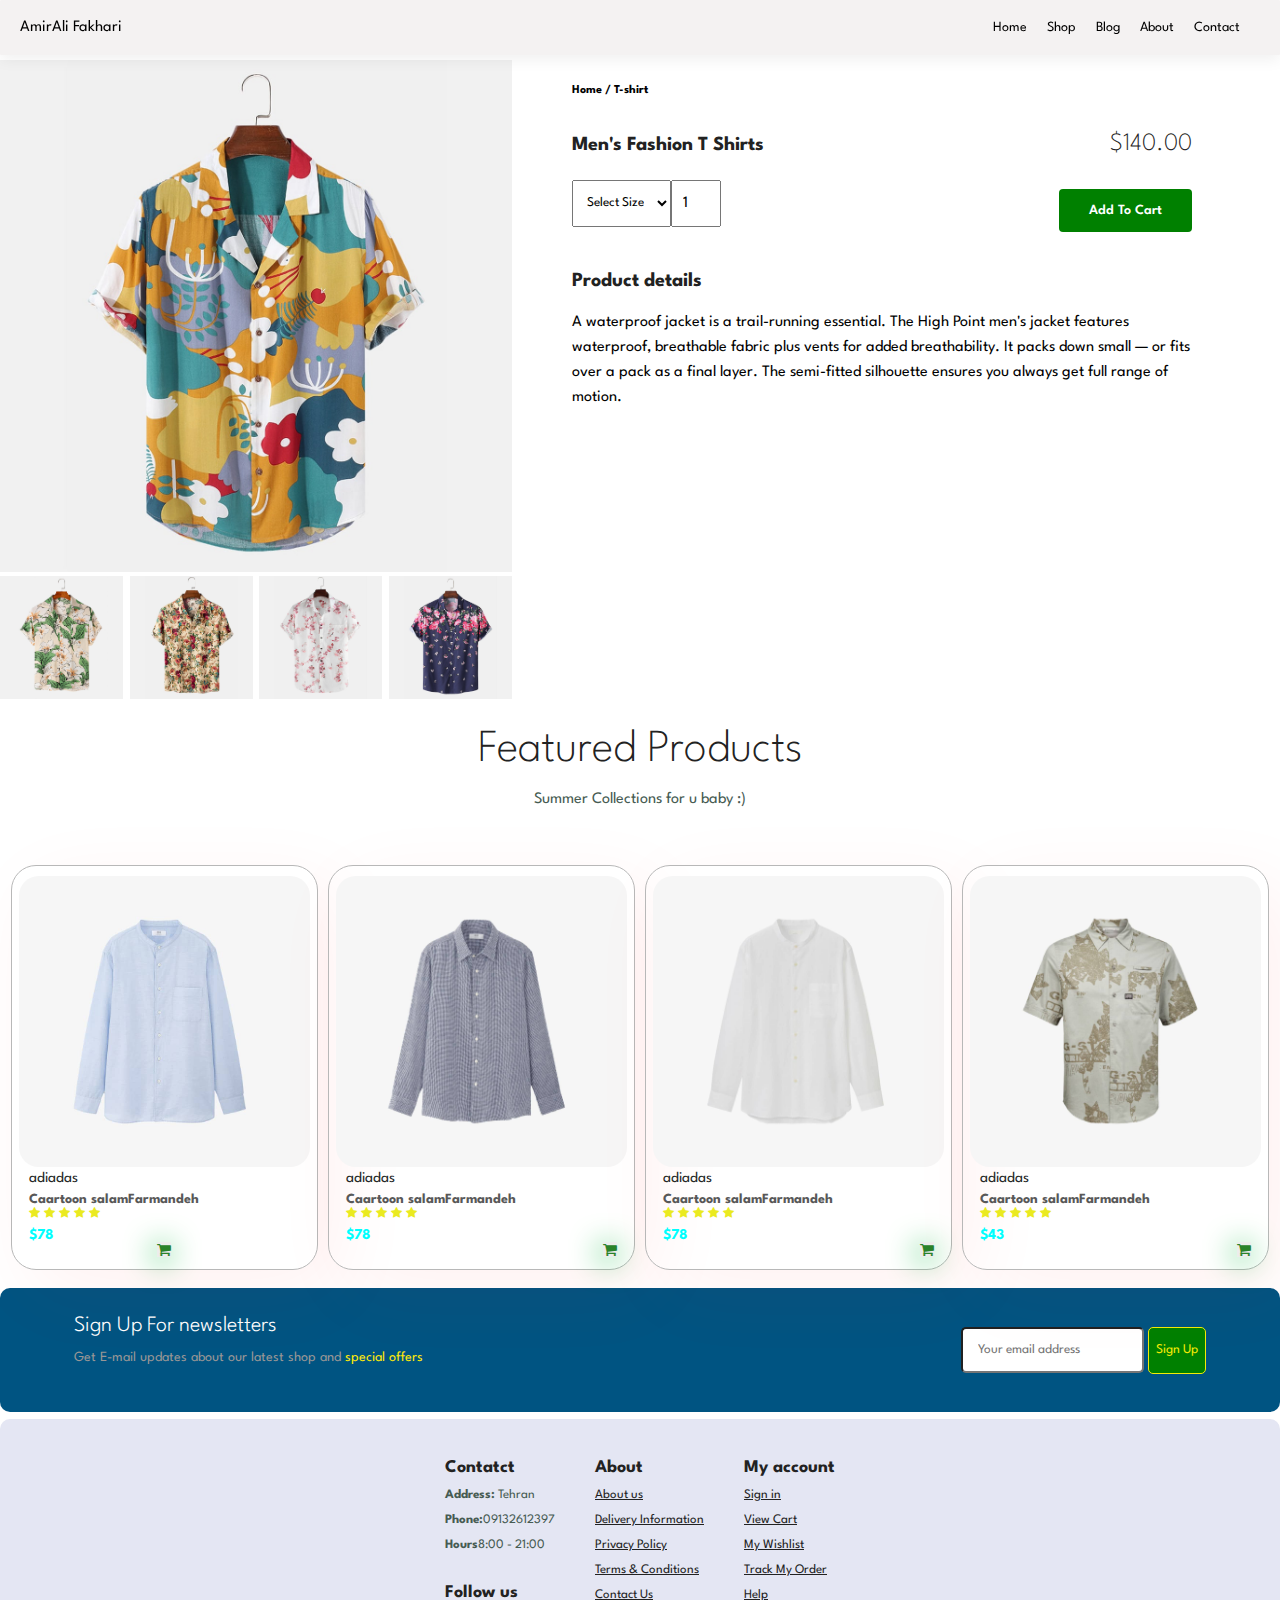
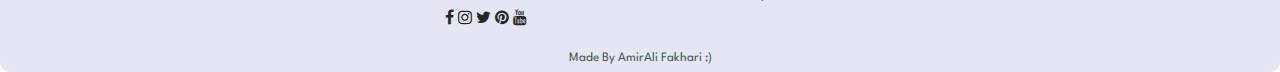
<file: sproduct.html>
<!DOCTYPE html>
<html lang="en">

<head>
  <link rel="stylesheet" href="https://cdnjs.cloudflare.com/ajax/libs/font-awesome/4.7.0/css/font-awesome.min.css">
  <meta charset="UTF-8">
  <meta http-equiv="X-UA-Compatible" content="IE=edge">
  <meta name="viewport" content="width=device-width, initial-scale=1.0">
  <title>Document</title>
  <link rel="stylesheet" href="./style.css">
</head>

<body>
  <div id="header">
    <a href="#index.html" style="text-decoration: none; color: black;">AmirAli Fakhari</a>
    <div>
      <ul id="navbar">
        <a href="#" id="close" class="fa fa-times"></a>
        <li><a href="index.html">Home</a></li>
        <li><a href="shop.html">Shop</a></li>
        <li><a href="blog.html">Blog</a></li>
        <li><a href="about.html">About</a></li>
        <li><a href="contact.html">Contact</a></li>
      </ul>
    </div>
    <div id="mobile">
      <i id="bar" class="fa fa-outdent"></i>
    </div>
  </div>

  <section id="prodetails" class="section-p1">
    <div class="single-pro-image">
      <img src="./img/products/f1.jpg" width="100%" id="mainImg" alt="#">

      <div class="small-pro-image">
        <div class="small-img-col">
          <img src="./img/products/f2.jpg" width="100%" class="small-img hi" id="hi" alt="">
        </div>
        <div class="small-img-col">
          <img src="./img/products/f3.jpg" width="100%" class="small-img" alt="">
        </div>
        <div class="small-img-col">
          <img src="./img/products/f4.jpg" width="100%" class="small-img" alt="">
        </div>
        <div class="small-img-col">
          <img src="./img/products/f5.jpg" width="100%" class="small-img" alt="">
        </div>
      </div>
    </div>
    <div class="single-pro-details">
      <h6>Home / T-shirt</h6>
      <div style="display: flex; justify-content: space-between; align-items: baseline;">
        <h4>Men's Fashion T Shirts</h4>
        <h2>$140.00</h2>
      </div>

      <div style="display: flex; justify-content: space-between; align-items: center; gap: 5px;">
        <div style="display: flex; ">
          <select>
            <option>Select Size</option>
            <option>Xl</option>
            <option>XXL</option>
            <option>Small</option>
            <option>Large</option>
          </select>
          <input type="number" value="1">
        </div>
        <button class="normal">Add To Cart</button>
      </div>
      <div id="pro-det">
        <h4>Product details</h4>
        <span>A waterproof jacket is a trail-running essential. The High Point men's jacket features waterproof,
          breathable fabric plus vents for added breathability. It packs down small — or fits over a pack as a final
          layer. The semi-fitted silhouette ensures you always get full range of motion.</span>
      </div>

    </div>
  </section>

  <section id="product1" class="section-p1">
    <h2>Featured Products</h2>
    <p>Summer Collections for u baby :)</p>
    <div class="pro-container">
      <div class="pro" onclick="window.location.href='sproduct.html'">
        <img src="./img/products/n1.jpg" alt="">
        <div class="des">
          <span>adiadas</span>
          <h5>Caartoon salamFarmandeh</h5>
          <div class="star">
            <i class="fa fa-star"></i>
            <i class="fa fa-star"></i>
            <i class="fa fa-star"></i>
            <i class="fa fa-star"></i>
            <i class="fa fa-star"></i>
          </div>
          <h4>$78</h4>
        </div>
        <a href="#"><i class="fa fa-shopping-cart cart"></i></a>
      </div>
      <div class="pro" onclick="window.location.href='sproduct.html'">
        <img src="./img/products/n2.jpg" alt="">
        <div class="des">
          <span>adiadas</span>
          <h5>Caartoon salamFarmandeh</h5>
          <div class="star">
            <i class="fa fa-star"></i>
            <i class="fa fa-star"></i>
            <i class="fa fa-star"></i>
            <i class="fa fa-star"></i>
            <i class="fa fa-star"></i>
          </div>
          <h4>$78</h4>
        </div>
        <div style="display: flex; justify-content: end; margin-right: 10px;">
          <a href="#"><i class="fa fa-shopping-cart cart"></i></a>
        </div>      </div>
      <div class="pro" onclick="window.location.href='sproduct.html'">
        <img src="./img/products/n3.jpg" alt="">
        <div class="des">
          <span>adiadas</span>
          <h5>Caartoon salamFarmandeh</h5>
          <div class="star">
            <i class="fa fa-star"></i>
            <i class="fa fa-star"></i>
            <i class="fa fa-star"></i>
            <i class="fa fa-star"></i>
            <i class="fa fa-star"></i>
          </div>
          <h4>$78</h4>
        </div>
        <div style="display: flex; justify-content: end; margin-right: 10px;">
          <a href="#"><i class="fa fa-shopping-cart cart"></i></a>
        </div>      </div>
      <div class="pro" onclick="window.location.href='sproduct.html'">
        <img src="./img/products/n4.jpg" alt="">
        <div class="des">
          <span>adiadas</span>
          <h5>Caartoon salamFarmandeh</h5>
          <div class="star">
            <i class="fa fa-star"></i>
            <i class="fa fa-star"></i>
            <i class="fa fa-star"></i>
            <i class="fa fa-star"></i>
            <i class="fa fa-star"></i>
          </div>
          <h4>$43</h4>
        </div>
        <div style="display: flex; justify-content: end; margin-right: 10px;">
          <a href="#"><i class="fa fa-shopping-cart cart"></i></a>
        </div>      </div>
  </section>

  <section id="s" class="section-p1 section-m1">
    <div class="newstext">
      <h4>Sign Up For newsletters</h4>
      <p>Get E-mail updates about our latest shop and <span>special offers</span></p>
    </div>
    <div class="form">
      <input type="text" placeholder="Your email address">
      <button>Sign Up</button>
    </div>
  </section>
  <footer class="section-p1">
    <div>
      <div style="display: flex; justify-content: space-between; margin-top: 40px; gap: 40px;">
        <div class="col">
          <h4>Contatct</h4>
          <p><strong>Address:</strong> Tehran</p>
          <p><strong>Phone:</strong>09132612397</p>
          <p><strong>Hours</strong>8:00 - 21:00</p>
          <div class="follow">
            <h4>Follow us</h4>
            <div class="icon">
              <i class="fa fa-facebook-f"></i>
              <i class="fa fa-instagram"></i>
              <i class="fa fa-twitter"></i>
              <i class="fa fa-pinterest"></i>
              <i class="fa fa-youtube"></i>
            </div>
          </div>
        </div>
        <div class="col col-about">
          <h4>About</h4>
          <a href="#">About us</a>
          <a href="#">Delivery Information</a>
          <a href="#">Privacy Policy</a>
          <a href="#">Terms & Conditions</a>
          <a href="#">Contact Us</a>
        </div>

        <div class="col">
          <h4>My account</h4>
          <a href="#">Sign in</a>
          <a href="#">View Cart</a>
          <a href="#">My Wishlist</a>
          <a href="#">Track My Order</a>
          <a href="#">Help</a>
        </div>
      </div>


      <!-- <div class="col install">
        <h4>Install App</h4>
        <p>From App Store or Google Play</p>
        <div class="row">
          <img src="./img/pay/app.jpg" alt="">
          <img src="./img/pay/play.jpg" alt="">
        </div>
        <p>Secured PAyment Gateways</p>
        <img src="./img/pay/pay.png" alt="">
      </div> -->
    </div>

    <div class="copyright">
      <p>Made By AmirAli Fakhari :)</p>
    </div>

  </footer>

  <script>
    let mainImg = document.getElementById('mainImg')
    var smallImg = document.getElementsByClassName('small-img')
    let openSinglePro = document.getElementsByClassName('open-pro')
    console.log(openSinglePro)
    // console.log(smallImg)

    smallImg[0].onclick = function () {
      mainImg.src = smallimg[0].src
    }
    smallImg[1].onclick = function () {
      mainImg.src = smallImg[1].src
    }
    smallImg[2].onclick = function () {
      mainImg.src = smallImg[2].src
    }
    smallImg[3].onclick = function () {
      mainImg.src = smallImg[3].src
    }

  </script>
  <script src="./script.js"></script>
</body>

</html>
</file>
<file: style.css>
@import url("https://fonts.googleapis.com/css2?family=Spartan:wght@100;200;300;400;500;600;700;800;900&display=swap");

* {
  margin: 0;
  padding: 0;
  box-sizing: border-box;
  font-family: "Spartan";
}

html {
  scroll-behavior: smooth;
}

Global Styles h1 {
  font-size: 50px;
  line-height: 64px;
  color: #222;
}

h2 {
  font-size: 46px;
  line-height: 54px;
  color: #222;
  font-weight: 200;
}

h4 {
  font-size: 20px;
  color: #222;
}

h6 {
  font-weight: 700;
  font-size: 12px;
}

p {
  font-size: 16px;
  color: #465b52;
  margin: 15px 0 20px 0;
}

.section-p1 {
  border-radius: 10px;
}

.section-m1 {
  margin: 40px 0;
}

button.normal {
  font-size: 14px;
  font-weight: 600;
  padding: 15px 30px;
  color: black;
  background-color: white;
  border-radius: 4px;
  cursor: pointer;
  border: none;
  outline: none;
  transition: 0.5s;
  margin-top: 15px;
}

body {
  width: 100%;
}

#header {
  padding: 20px;
  position: relative;
  display: flex;
  align-items: center;
  justify-content: space-between;
  background-color: rgb(244, 242, 242);
  box-shadow: 0 5px 15px rgba(0, 0, 0, 0.06);
  margin: 0px;
  border-radius: 1px;
  position: sticky;
  z-index: 999;
  top: 0;
  left: 0;
}
.ee {
  margin-top: 320px;
  margin-left: 10px;
}

#header a img {
  height: 100px;
  padding-left: 8px;
}

#navbar {
  display: flex;
  align-items: center;
  justify-content: center;
  gap: 20px;
  margin-right: 20px;

}

#navbar li {
  list-style: none;

}

#navbar li a {
  text-decoration: none;
  font-size: 14px;
  font-weight: 400;
  color: rgb(0, 0, 0);
  cursor: pointer;
  transition: 1.3s ease-out;
}

#navbar li a:hover,
#navbar li a.active {
  color: rgb(3, 145, 97);
}

/* #navbar li a.active::after,
#navbar li a:hover::after {
  content: "";
  width: 21.5%;
  height: 2px;
  background-color: green;
  position: absolute;
  bottom: 0.4px;
  right: 0;
} */

#mobile {
  display: none;
  /* align-items: center; */
}

#close {
  display: none;
}

#hero {
  background-image: url("./img/shirt-mockup-concept-with-plain-clothing.jpg");
  height: 90vh;
  width: 100%;
  border-radius: 0 250px 0 0;
  background-size: cover;
  /* background-position: top 25% right 0; */
  padding: 0px 80px;
  display: flex;
  flex-direction: column;
  align-items: flex-start;
  justify-content: center;
  padding-bottom: 50px;
}
#hero h4 {
  color: rgb(0 0 0);
  /* padding-bottom: 15px; */
  font-size: 39px;
  font-weight: 300;
  /* margin-right: -981px; */
}

#hero h1 {
  color: rgb(23, 148, 107);
}

#hero h2 {
  /* color: rgb(23, 148, 107); */
  font-size: 40px;
  padding-bottom: 15px;
  color: rgb(31, 146, 150);
}

#hero button {
  background-color: transparent;
  color: rgb(0 0 0);
  text-decoration: wavy;
  border: 0;
  padding: 18px 80px 14px 5px;
  background-repeat: no-repeat;
  cursor: pointer;
  font-weight: bolder;
  font-weight: 400;
}

#feature {
  display: flex;
  justify-content: center;
  flex-wrap: wrap;
  align-items: center;
  gap: 9px;
}

#feature .fe-box {
  width: 141px;
  text-align: center;
  padding: 25px 15px;
  box-shadow: 20px 20px 34px rgba(0, 0, 0, 0.06);
  border: 1px solid rgb(196 192 192);
  border-radius: 21px;
  margin: 15px 0;
  cursor: pointer;
}

#feature .fe-box:hover {
  box-shadow: 20px 90px 84px rgba(0, 255, 247, 0.06);
}

#feature .fe-box img {
  width: 100px;
  margin-bottom: 10px;
}

#feature .fe-box h6 {
  display: inline-block;
  padding: 9px 8px 9px 8px;
  background-color: pink;
  /* height: 17px; */
  border-radius: 4px;
  font-weight: 500;

}

#feature .fe-box:nth-child(2) h6 {
  background-color: aquamarine;
  font-weight: 500;
}

#feature .fe-box:nth-child(3) h6 {
  background-color: rgb(238, 127, 255);
  font-weight: 500;

}

#feature .fe-box:nth-child(4) h6 {
  background-color: rgb(88, 177, 28);
  font-weight: 500;

}

#feature .fe-box:nth-child(5) h6 {
  background-color: rgb(222, 222, 14);
  font-weight: 500;

}

#feature .fe-box:nth-child(6) h6 {
  background-color: rgb(152, 197, 220);
  font-weight: 500;

}

#product1 {
  text-align: center;
  margin-top: 20px;
}

#product1 .pro-container {
  display: flex;
  justify-content: center;
  padding-top: 20px;
  flex-wrap: wrap;
  flex-direction: row;
}

#product1 .pro {
  width: 24%;
  min-width: 250px;
  padding: 10px 7px;
  border: 1px solid rgb(184 184 184);
  border-radius: 25px;
  cursor: pointer;
  box-shadow: 20px 20px 80px rgba(255, 0, 0, 0.06);
  margin: 18px 5px;
  position: relative;
}

#product1 .pro:hover {
  box-shadow: 20px 200px 900px rgba(255, 0, 0, 0.06);
}

#product1 .pro img {
  width: 100%;
  border-radius: 20px;
}

#product1 .pro .des {
  text-align: start;
  padding: 0 10px;
}

#product1 .pro .des span {
  color: #242725;
  font-size: 15px;
}

#product1 .pro .des h5 {
  padding-top: 7px;
  color: rgb(88, 88, 88);
  font-size: 14px;
}

#product1 .pro .des i {
  font-size: 12px;
  color: rgb(234, 234, 32);
}

#product1 .pro .des h4 {
  padding-top: 7px;
  font-size: 15px;
  font-weight: 700;
  color: aqua;
}

#product1 .pro .des .cart {
  width: 40px;
  height: 40px;
  /* line-height: 40px; */
  background-color: aliceblue;
  font-weight: 500;
  border: 1px solid white;
  color: aquamarine;
  position: absolute;
  bottom: 20px;
  right: 10px;
}

#product1 .cart {
  color: #2a832a;
  align-items: center;
  box-shadow: -2px 4px 30px #00b537;
  background-color: #d5d5d500;
  font-size: 15px;
  background-color: #c4c8c154;

}

#banner {
  display: flex;
  flex-direction: column;
  justify-content: center;
  align-items: center;
  text-align: center;
  background-image: url(./img/banner/b1.jpg);
  width: 100%;
  background-size: cover;
  background-position: center;
  border-radius: 16px;
  height: 43vh;
}

#banner h4 {
  color: white;
  font-size: 20px;
  padding-bottom: 19px;
  font-weight: 300;
}
#banner h2 {
  color: rgb(255, 255, 255);
}

#banner span {
  color: red;
}

#banner button:hover {
  background-color: green;
}

#sm-banner {
  display: flex;
  justify-content: center;
  flex-wrap: wrap;
  gap: 10px;
}

#sm-banner .banner-box {
  display: flex;
  flex-direction: column;
  justify-content: center;
  align-items: flex-start;
  background-image: url(./img/banner/b17.jpg);
  width: 665px;
  height: 50vh;
  background-size: cover;
  background-position: center;
  border-radius: 20px;
  padding: 28px;
}

#sm-banner .banner-box2 {
  background-image: url(./img/banner/b10.jpg);
}

#sm-banner h4 {
  color: white;
  font-size: 20px;
  font-weight: 300;
}

#sm-banner h2 {
  color: white;
  font-size: 28px;
  font-weight: 400;
}

#sm-banner span {
  color: rgb(255, 255, 255);
  font-size: 15px;
  font-weight: 400;
  padding-top: 9px;
}

button.white {
  font-size: 14px;
  font-weight: 600;
  padding: 11px 80px;
  color: rgb(244, 244, 244);
  background-color: transparent;
  cursor: pointer;
  border: 1px solid white;
  outline: none;
  transition: 0.5s;
  margin-top: 12px;
}

#sm-banner .banner-box:hover button {
  background: green;
  border: 1px solid green;
}

#banner3 {
  display: flex;
  justify-content: space-between;
  flex-wrap: wrap;
  margin-top: 20px;
  padding: 0px 9px;
}

#banner3 .banner-box {
  display: flex;
  flex-direction: column;
  justify-content: start;
  align-items: start;
  background-image: url(./img//banner/pexels-mnz-1670770.jpg);
  width: 32%;
  height: 51vh;
  background-size: cover;
  background-position: center;
  border-radius: 20px;
  padding: 20px;
  margin-bottom: 20px;
}

#banner3 .banner-box2 {
  background-image: url(./img/banner/pexels-mnz-1670770.jpg);
}

#banner3 .banner-box3 {
  background-image: url(./img/banner/pexels-mnz-1670770.jpg);
}

#banner3 h2 {
  color: white;
  font-weight: 400;
  font-size: 18px;
}

#banner3 h3 {
  color: rgb(255, 255, 255);
  font-weight: 300;
  font-size: 25px;
}

#s {
  display: flex;
  justify-content: space-between;
  flex-wrap: wrap;
  align-items: center;
  background-color: #005482;
  /* background-image: url(/img/banner/b14.png); */
  background-position: 20% 30%;
  padding: 28px 74px;
  margin: 0 0 7px 0;
}

#s:hover {
  box-shadow: 3px 3px 3px rgb(98, 132, 132);
}

#s h4 {
  font-size: 22px;
  font-weight: 700;
  color: white;
  font-weight: 300;
}

#s p {
  font-size: 14px;
  font-weight: 400;
  color: rgb(152, 150, 150);
}

#s p span {
  color: rgb(255, 234, 7);
}

#s input {
  padding: 15px;
  border-radius: 5px;
}

#s button {
  padding: 7px;
  height: 47px;
  border: 1px solid;
  background-color: green;
  border-radius: 5px;
  color: rgb(243, 235, 6);
  cursor: pointer;
}

footer {
  background-color: #e4e6f3;
  border-radius: 10px;
}


footer>div {
  display: flex;
  flex-direction: row;
  justify-content: space-around;
}

.col {
  display: flex;
  flex-direction: column;
  align-items: flex-start;
  margin-bottom: 25px;
  gap: 5px;
}

footer h4 {
  font-size: 18px;
  margin: 0 0 8px 0;
}

footer p {
  font-size: 13px;
  margin: 0 0 8px 0;
}

footer a {
  font-size: 13px;
  color: #222;
  margin: 0 0 8px 0;
}

footer .follow {
  margin-top: 20px;
}

footer .follow .icon {
  color: #242725;
  padding-right: 4px;
  cursor: pointer;
}

footer .install .row img {
  border: 1px solid;
  border-radius: 8px;
}

footer .install .row img {
  margin: 10px 0 15px 0;
}

footer .follow i:hover,
footer a:hover {
  color: rgb(3, 142, 255);
}

footer .copyright {
  text-align: center;
}

#page-header {
  background-image: url(./img/banner/b1.jpg);
  width: 100%;
  height: 40vh;
  background-size: cover;
  display: flex;
  justify-content: center;
  text-align: center;
  flex-direction: column;
  padding: 40px;
}

#page-header h2,
#page-header p {
  color: aliceblue;
}

#prodetails .single-pro-image {
  width: 40%;
  margin-right: 50px;
  margin-top: -15px;
}

#prodetails .single-pro-details {
  width: 50%;
  padding-top: 30px;
  padding: 10px;
}


@media (max-width: 950px) {
  #contact-details {
    display: none !important;
  }
  #prodetails .single-pro-details {
    width: 100%;
  }

  #prodetails .single-pro-image {
    width: 100%;
    margin-right: 0px;
  }

  #prodetails {
    display: flex;
    flex-direction: column;
  }

  #blog .blog-box {
    display: flex !important;
    flex-direction: column !important;
    width: 100%;
    position: relative;
    padding-bottom: 55px;
}

#blog .blog-details {
  width: 0 !important;
}

#blog .blog-img {
  width: 100% !important;
  margin-right: 40px !important;
}

#blog .blog-details {
  width: 100% !important;
}

}

@media (max-width: 840px) {
  #hero {
    height: 82vh;
    padding: 0px 80px 0 0;
    /* background-position: top 30% right -150px; */
    background-repeat: no-repeat;
  }
  .about-header {
    display: flex !important;
    flex-direction: column !important;
    justify-content: center !important;
    align-items: center !important;
  }
  .about-text {
    display: flex;
    flex-direction: column;
    align-items: center;
  }
  .people {
    display: none;
  }
  #form-details form {
    width: 100% !important;

}
}

@media (max-width: 580px) {
  #section-p1 {
    padding: 40px 40px;
  }

  #navbar {
    display: flex;
    flex-direction: column;
    align-items: flex-start;
    justify-content: flex-start;
    position: fixed;
    top: 0px;
    right: -300px;
    height: 100vh;
    width: 300px;
    background-color: rgb(228 230 243);
    box-shadow: 0 40px 60px rgba(0, 0, 0, 0.06);
    padding: 80px 0 0 10px;
    transition: 0.5s;
    margin-right: 0;
  }

  #navbar.active {
    right: 0px;
  }

  #navbar li {
    margin-bottom: 25px;
  }

  #mobile {
    display: flex;
    margin-right: 10px;
    /* align-items: center; */
  }

  #mobile i {
    color: #222;
    font-size: 24px;
    padding-left: 20px;
  }

  #close {
    display: initial;
    position: absolute;
    top: 30px;
    left: 30px;
    color: black;
    font-size: 19px;
  }

  #smile {
    display: none;
  }

  .ee {
    display: none;
  }

  #hero button {
    display: none;
    padding-left: px;
    margin-bottom: 120px;
    background-position: center;
  }


  #hero {
    display: none;
  }
  #hero h2 {
    font-size: 18px;
  }

  #hero h4 {
    font-size: 22px;
  }

  #product1 .pro {
    margin: 15px;
  }

  #banner {
    height: 53vh;
    margin: 15px 0;
  }

  #banner h2 {
    font-size: 20px;
  }

  #sm-banner .banner-box {
    min-width: 100%;
    height: 30vh;
    padding: 30px;
  }

  #banner3 .banner-box {
    min-width: 28%;
    height: 30vh;
  }

  .section-m1 {
    margin: 6px 0;
  }

  #prodetails {
    display: flex;
    flex-direction: column;
  }

  #prodetails .single-pro-image {
    width: 100%;
    margin-right: 0px;
  }

  #prodetails .single-pro-details {
    width: 100%;
  }

  .col {
    display: flex;
    flex-direction: column;
    align-items: flex-start;
    width: 100%;
  }

  #banner3 {
    display: none;
  }

  #sm-banner {
    padding: 0;
    width: 100vw;
    border-radius: 5px;
    margin-bottom: 5px;
  }

  .col img {
    display: none;
  }

  .col-about {
    display: none;
  }

  #product1 h2 {
    margin-top: 25px;
  }

  #s {
    padding: 18px;
  }

}


#pagination {
  text-align: center;
}

#pagination a {
  text-decoration: none;
  background-color: green;
  padding: 15px 20px;
  border-radius: 4px;
  color: white;
  font-family: sans-serif;
}

#pagination a i {
  font-weight: 600;
  font-size: 17px;
}

#prodetails {
  display: flex;
  margin-top: 20px;
}


.small-pro-image {
  display: flex;
  justify-content: space-between;
}

.small-img-col {
  flex-basis: 24%;
  cursor: pointer;
}



#prodetails .single-pro-details h4 {
  padding: 40px 0 20px 0;
}

#prodetails .single-pro-details h2 {
  font-size: 25px;
}

#prodetails .single-pro-details select {
  display: block;
  padding: 5px 10px;
}

#prodetails .single-pro-details input {
  width: 50px;
  height: 47px;
  padding-left: 10px;
  font-size: 16px;
}

#prodetails .single-pro-details input:focus {
  outline: none;
}

#prodetails .single-pro-details button {
  background-color: green;
  color: white;
}

#prodetails .single-pro-details span {
  line-height: 25px;
}

#page-header.blog-header {
  background-image: url(./img/banner/b19.jpg);
}

#blog {
  padding: 150px 50px 0 50px;
}



#blog .blog-img {
  width: 50%;
  margin-right: 40px;
}

#blog img {
  width: 100%;
  height: 300px;
  object-fit: cover;
}

#blog .blog-details {
  width: 50%;
}

#blog .blog-details a {
  text-decoration: none;
  font-size: 14px;
  color: black;
  position: relative;
  font-weight: 700;
  transition: 0.5s;
}

#blog .blog-details a::after {
  content: "";
  width: 50px;
  height: 1px;
  background-color: black;
  position: absolute;
  top: 9px;
  right: -60px;
  transition: 0.5s;
}

#blog .blog-details a:hover {
  color: rgb(58, 213, 44);
}

#blog .blog-details a:hover::after {
  background-color: rgb(58, 213, 44);
}

#blog .blog-box {
  display: flex !important;
    width: 100%;
  position: relative;
  padding-bottom: 55px;
}
#blog .blog-box h1 {
  position: absolute;
  left: 0;
  top: -40;
  top: -26px;
  font-size: 22px;
  font-weight: 700;
  color: #8b847c;
  z-index: -9;
}

#page-header.about-header {
  background-image: url(./img/about/banner.png);
}

#about-header {
  display: flex;
  align-items: center;
}

#about-header img {
  width: 50%;
  height: auto;
  border-radius: 10px;
  box-shadow: 18px -5px 56px #a2c23b4d;
}

#about-header>div {
  padding-left: 40px;
}

#contact-details {
  display: flex;
  justify-content: space-between;
  align-items: center;
    border: 2px solid #b2b2b2;
    padding: 30px;
    margin: 30px;

}

#contact-details .details {
  width: 40%;
}

#contact-details .details span,
#form-details form span {
  font-size: 12px;
}

#contact-details .details h2,
#form-details form h2 {
  font-size: 26px;
  line-height: 35px;
  padding: 20px 0;
}

#contact-details .details h3 {
  font-size: 16px;
  padding-bottom: 15px;
}

#contact-details .details li {
  list-style: none;
  display: flex;
  padding: 10px 0;
}

#contact-details .details li i {
  font-size: 14px;
  padding-right: 22px;
}

#contact-details .details li p {
  margin: 0px;
  font-size: 14px;
}

#contact-details .map {
  width: 55%;
  height: 400px;
}

#contact-details .map iframe {
  width: 100%;
  height: 100%;
}

#form-details {
  display: flex;
  justify-content: space-between;
  margin: 30px;
  padding: 80px;
  border: 2px solid #b2b2b2;
}

#form-details form {
  width: 65%;
  display: flex;
  flex-direction: column;
  align-items: flex-start;
}

#form-details form input,
#form-details form textarea {
  width: 100%;
  padding: 12px 15px;
  outline: none;
  margin-bottom: 20px;
  border: 1px solid;
  border-radius: 4px;
}

#form-details form button {
  background-color: #005482;
  color: white;
}

#form-details .people div {
  padding-bottom: -37px;
  display: flex;
  align-items: flex-start;
  padding-top: 59px;
}

#form-details .people div img {
  width: 65px;
  height: 65px;
  object-fit: cover;
  margin-left: 15px;
}

#form-details .people div p {
  margin: 0;
  font-size: 13px;
  line-height: 25px;
  margin-left: 5px;
}

#form-details .people div span {
  display: block;
  font-size: 12px;
  font-weight: 600;
  color: black;

}

#cart table {
  width: 100%;
  border-collapse: collapse;
  table-layout: fixed;
  white-space: nowrap;
}

#cart table img {
  width: 70px;
}

#cart table td:nth-child(1) {
  width: 100px;
  align-items: center;
}

#cart table td:nth-child(2) {
  width: 150px;
  align-items: center;
}

#cart table td:nth-child(3) {
  width: 250px;
  align-items: center;
}

#cart table td:nth-child(4),
#cart table td:nth-child(5),
#cart table td:nth-child(6) {
  width: 150px;
  align-items: center;
}

#cart table td input {
  width: 70px;
  padding: 10px 5px 10px 15px;
}

#cart table thead {
  border: 1px solid rgb(147, 140, 140);
  border-left: none;
  border-right: none;
}

#cart table thead td {
  font-weight: 700;
  text-transform: uppercase;
  font-size: 13px;
  padding: 18px 3px;
}

#cart table tbody tr td {
  padding-top: 15px;
}

#cart table tbody td {
  font-size: 13px;
}

.fa-times-circle:before {
  padding-left: 20px;
  content: "\f057";
}
</file>
